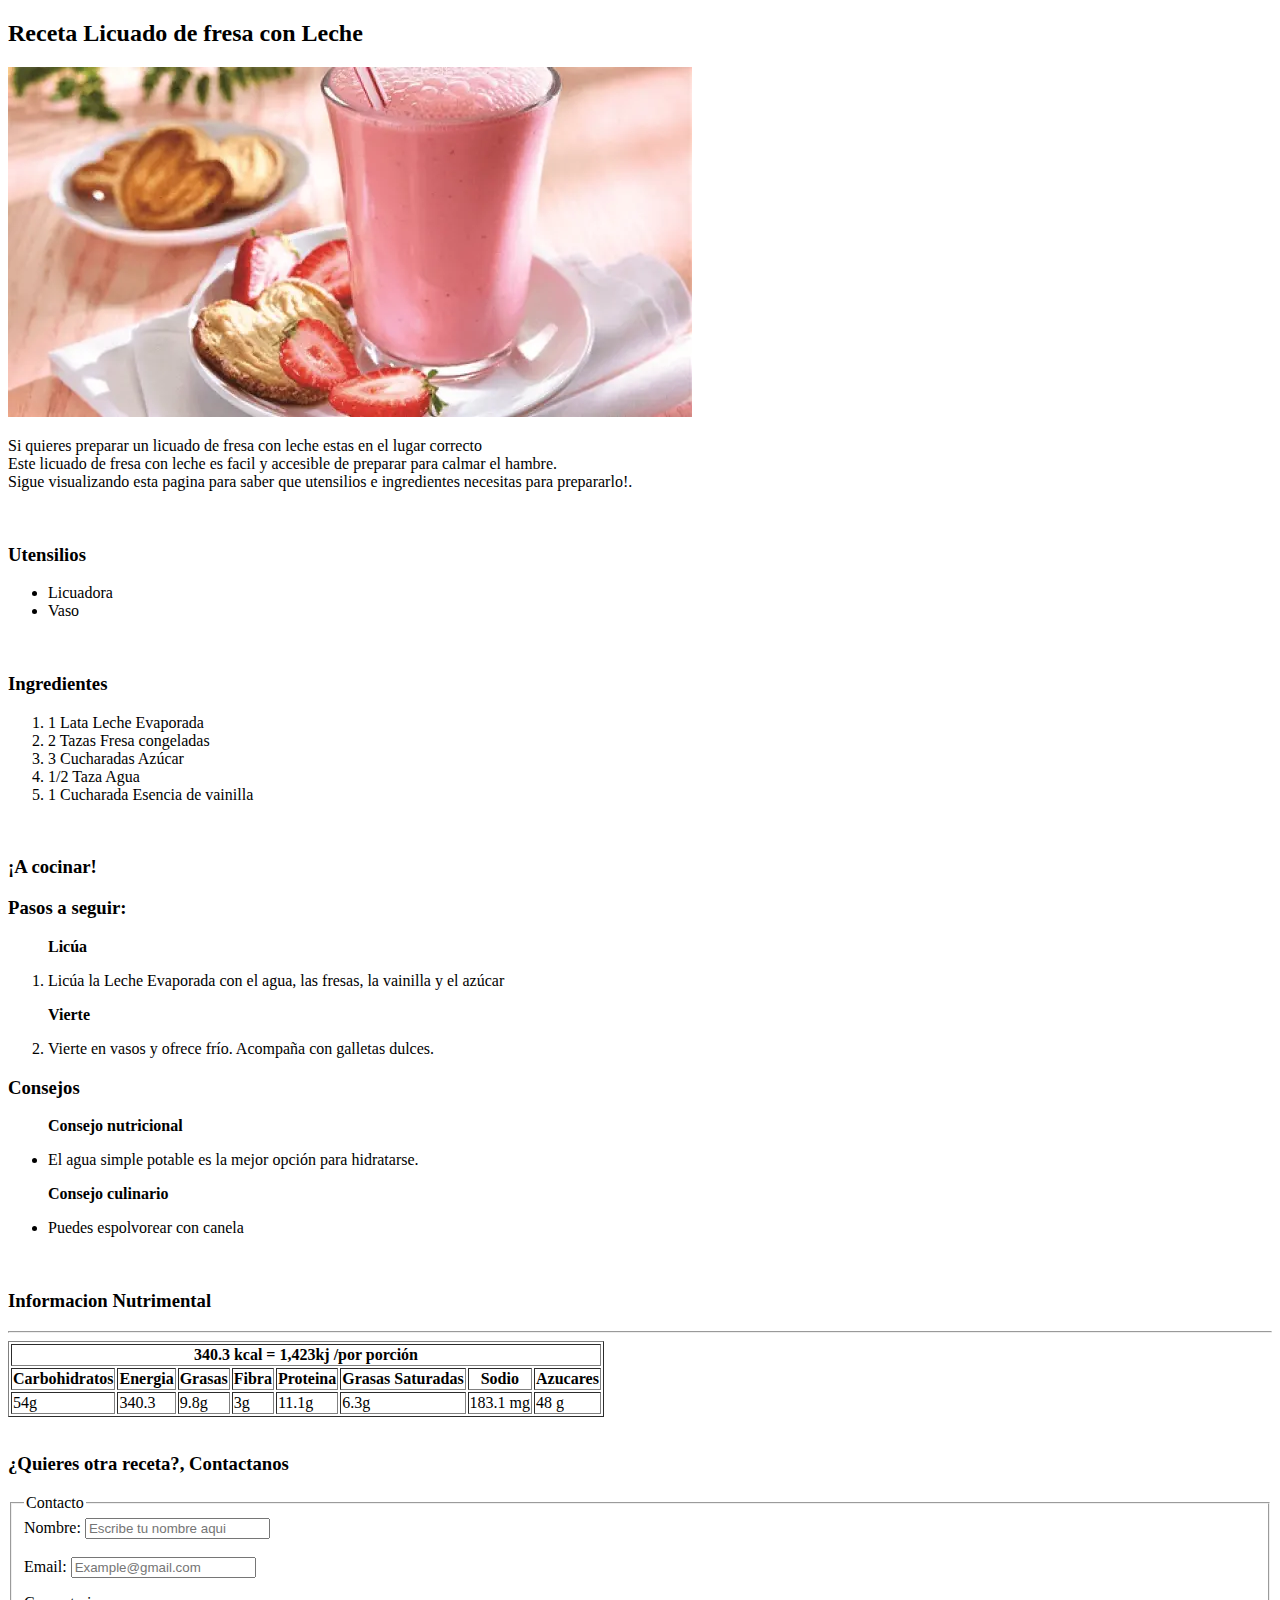
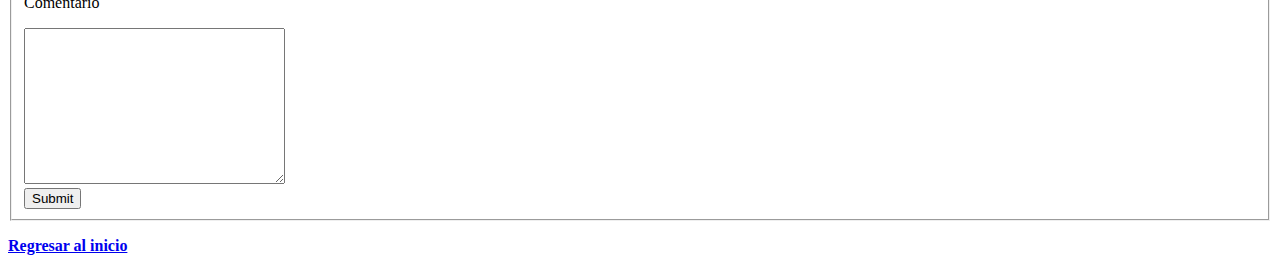
<file: Actividad-1.html>
<!DOCTYPE html>
<html lang="es">
<head>
    <meta charset="UTF-8">
    <meta name="viewport" content="width=device-width, initial-scale=1.0">
    <meta name="description" content="Receta de licuado">
    <meta name="keywords" content="Receta,Fresa,Leche">
    <title>Descubre como hacer un licuado de fresa con leche</title>
</head>
<body>
    <h2>Receta Licuado de fresa con Leche</h2>
    <img src="images/fresa.jpg" alt="licuado de fresa">
    <p>
        Si quieres preparar un licuado de fresa con leche estas en el lugar correcto <br>
        Este licuado de fresa con leche es facil y accesible de preparar para calmar el hambre. <br>
        Sigue visualizando esta pagina para saber que utensilios e ingredientes necesitas para prepararlo!.
    </p>
    <br>
    <h3>Utensilios</h3>
    <p>
        <ul>
            <li>Licuadora</li>  
            <li>Vaso</li>
        </ul>
    </p>
    <br>
    <h3>
        Ingredientes
    </h3>
    <ol type="1">
        <li>1 Lata Leche Evaporada</li>
        <li>2 Tazas Fresa congeladas</li>
        <li>3 Cucharadas Azúcar</li>
        <li>1/2 Taza Agua</li>
        <li>1 Cucharada Esencia de vainilla</li>
    </ol>
    <br>
    <h3>¡A cocinar!</h3>
    <h3>Pasos a seguir:</h3>
    <ol>
        <p><b>Licúa</b></p>
        <li>Licúa la Leche Evaporada con el agua, las fresas, la vainilla y el azúcar</li>
        <p><b>Vierte</b></p>
        <li>Vierte en vasos y ofrece frío. Acompaña con galletas dulces.</li>
    </ol>
    <h3>Consejos</h3>
    <ul>
        <p><b>Consejo nutricional</b></p>
        <li>El agua simple potable es la mejor opción para hidratarse.</li>
        <p><b>Consejo culinario</b></p>
        <li>Puedes espolvorear con canela</li>
    </ul>
    <br>
    <h3>Informacion Nutrimental</h3>
    <table border="1">
        <thead>

            <th colspan="8">340.3 kcal = 1,423kj /por porción </th>
            <tr>
                
                <th>Carbohidratos</th>
                <th>Energia</th>
                <th>Grasas</th>
                <th>Fibra</th>
                <th>Proteina</th>
                <th>Grasas Saturadas</th>
                <th>Sodio</th>
                <th>Azucares</th>                
            </tr>
            <hr>
            <body>
                <tr>
                    <td>54g</td>
                    <td>340.3</td>
                    <td>9.8g</td>
                    <td>3g</td>
                    <td>11.1g</td>
                    <td>6.3g</td>
                    <td>183.1 mg</td>
                    <td>48 g</td>
                </tr>
            </body>
        </thead>
    </table>
    <br>
    <h3>¿Quieres otra receta?, Contactanos</h3>
    <form action="">
        <fieldset>
            <legend>Contacto</legend>
            <label for="Nombre">Nombre:</label>
            <input type="text" name="Nombre" id="Nombre" placeholder="Escribe tu nombre aqui" required>
            <br>
            <br>
            <label for="Email">Email:</label>
            <input type="email" name="email" id="email" placeholder="Example@gmail.com" required>
            <p>Comentario</p>
            <textarea name="texto" id="texto" cols="30" rows="10"></textarea>
            <br>
            <input type="submit" name="Enviar" id="Enviar">
        </fieldset>
    </form>
    <p>
        <b>
            <a href="index.html" target="_parent">Regresar al inicio</a>
        </b>
    </p>
</body>
</html>
</file>
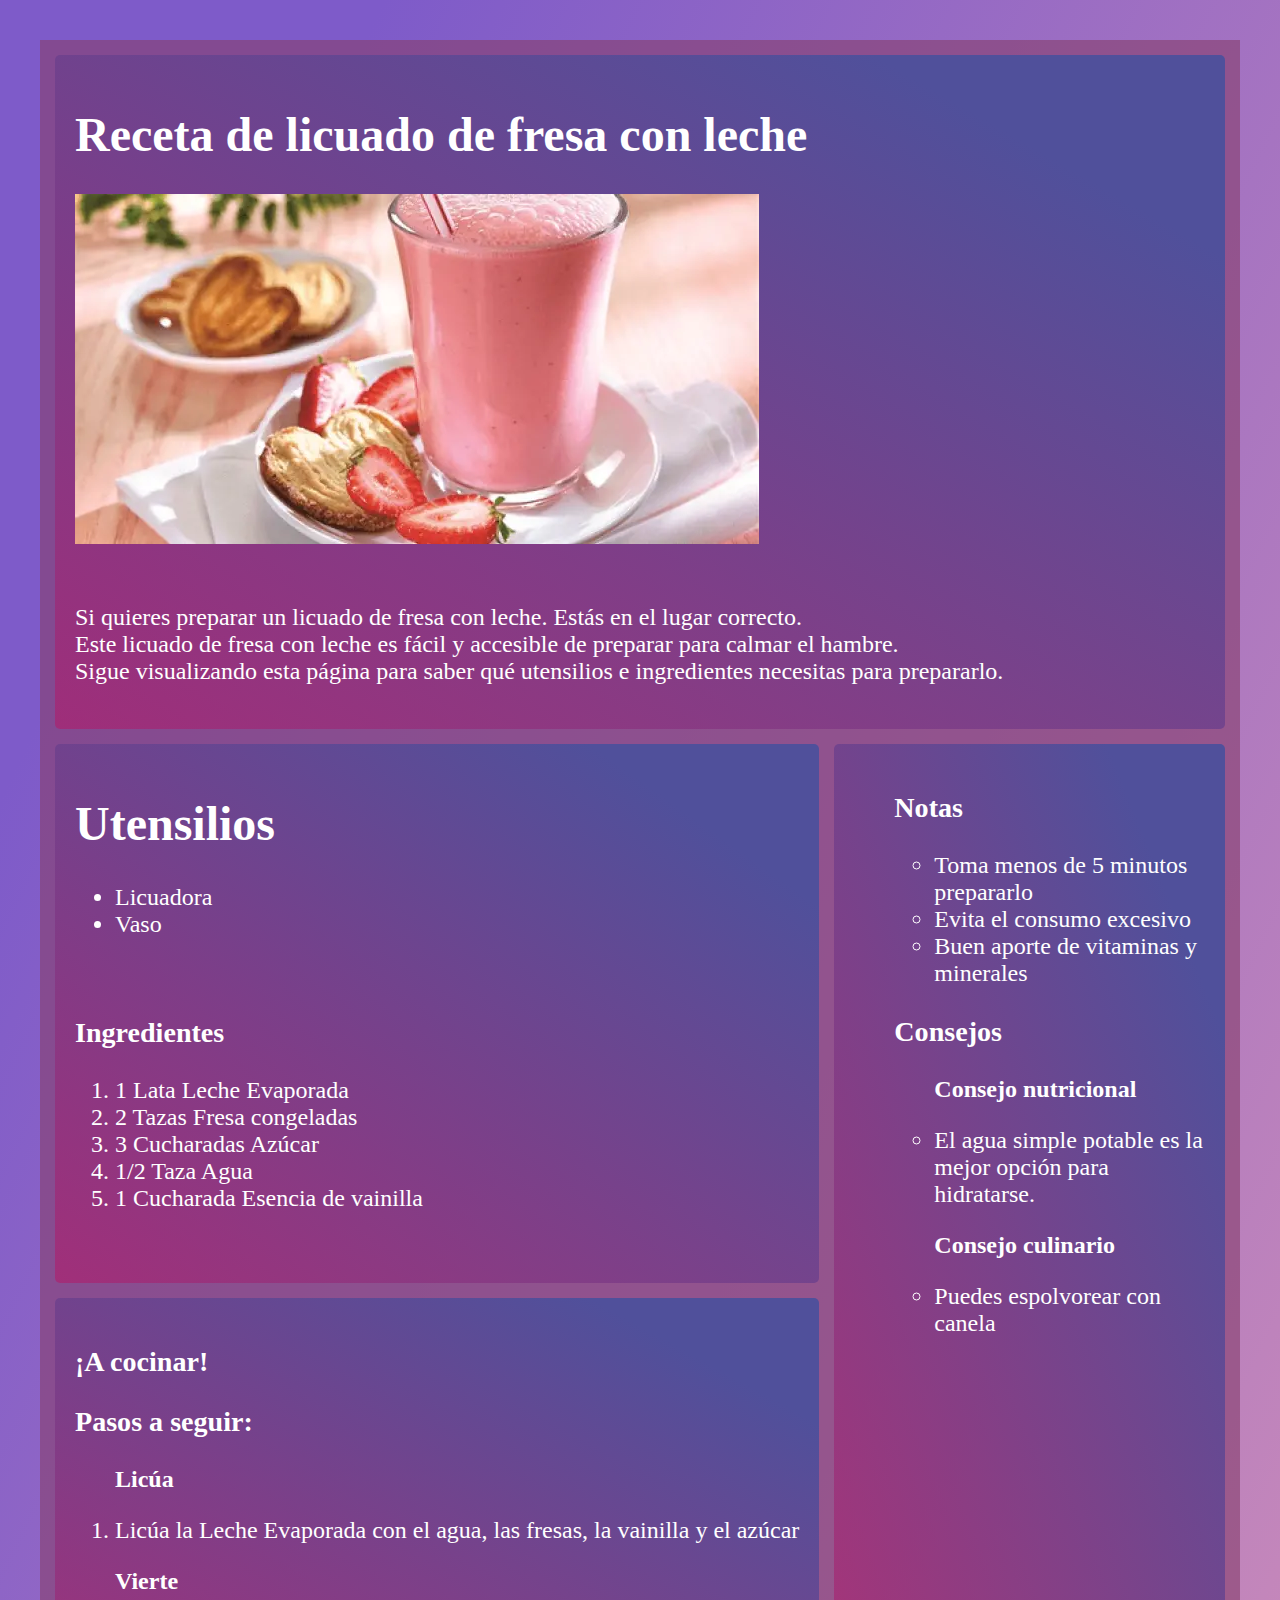
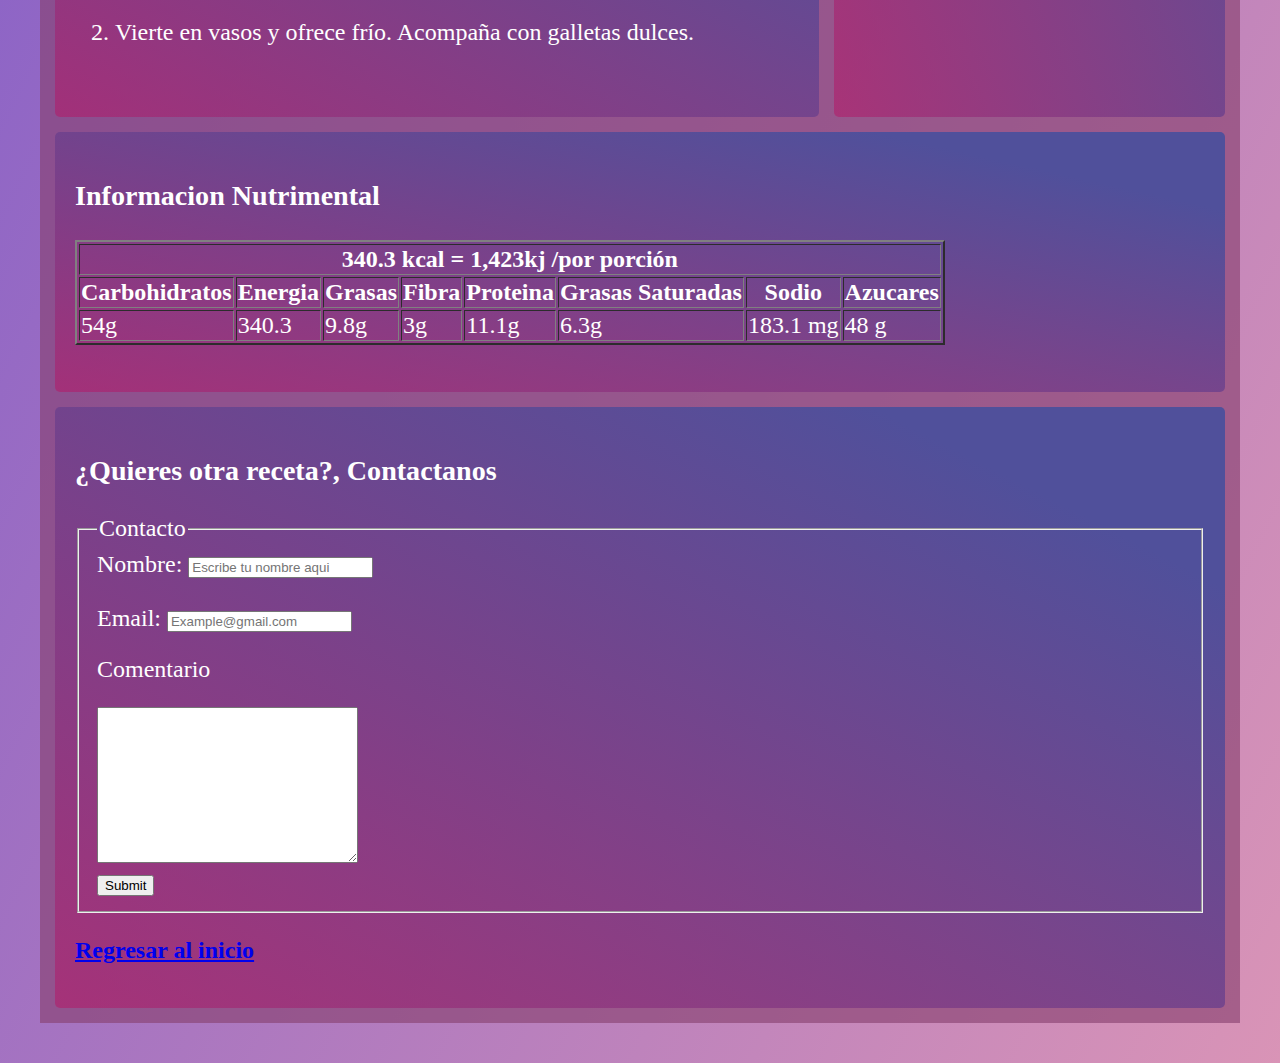
<file: Actividad-2.html>
<!DOCTYPE html>
<html lang="es">

<head>
    <meta charset="UTF-8">
    <meta name="viewport" content="width=device-width, initial-scale=1.0">
    <title>Actividad 2</title>
    <link rel="stylesheet" href="Actividad-2Styles.css">
</head>

<body>
    <div class="container">
        <div class="box header">
            <h1>Receta de licuado de fresa con leche</h1>
            <p>
            <div class="Imagen">
                <img src="images/fresa.jpg" alt="licuado de fresa">
            </div>
            <br>
            <br>
            Si quieres preparar un licuado de fresa con leche. Estás en el lugar correcto. <br>
            Este licuado de fresa con leche es fácil y accesible de preparar para calmar el hambre. <br>
            Sigue visualizando esta página para saber qué utensilios e ingredientes necesitas para prepararlo.
            </p>
        </div>
        <div class="box article">
            <div class="Utensilios">
                <h1>Utensilios</h1>
                <p>
                <ul>
                    <li>Licuadora</li>
                    <li>Vaso</li>
                </ul>
                </p>
            </div>

            <br>
            <div class="Ingredientes">
                <h3>
                    Ingredientes
                </h3>
                <ol type="1">
                    <li>1 Lata Leche Evaporada</li>
                    <li>2 Tazas Fresa congeladas</li>
                    <li>3 Cucharadas Azúcar</li>
                    <li>1/2 Taza Agua</li>
                    <li>1 Cucharada Esencia de vainilla</li>
                </ol>
            </div>
            <br>
        </div>
        <div class="box article">
            <div class="Pasos">
                <h3>¡A cocinar!</h3>
                <h3>Pasos a seguir:</h3>
                <ol>
                    <p><b>Licúa</b></p>
                    <li>Licúa la Leche Evaporada con el agua, las fresas, la vainilla y el azúcar</li>
                    <p><b>Vierte</b></p>
                    <li>Vierte en vasos y ofrece frío. Acompaña con galletas dulces.</li>
                </ol>

            </div>
            <br>
        </div>
        <div class="box aside">
            <ol>
                <p>
                <h3>Notas</h3>
                </p>
                <ul>
                    <li>Toma menos de 5 minutos prepararlo</li>
                    <li>Evita el consumo excesivo</li>
                    <li>Buen aporte de vitaminas y minerales</li>
                </ul>
                <h3>Consejos</h3>
                <ul>
                    <p><b>Consejo nutricional</b></p>
                    <li>El agua simple potable es la mejor opción para hidratarse.</li>
                    <p><b>Consejo culinario</b></p>
                    <li>Puedes espolvorear con canela</li>
                </ul>
            </ol>

        </div>
        <div class="box Info">
            <h3>Informacion Nutrimental</h3>
            <table class="Tabla" border="2">
                <thead align="centro">

                    <th colspan="8">340.3 kcal = 1,423kj /por porción </th>
                    <tr>
                        <th>Carbohidratos</th>
                        <th>Energia</th>
                        <th>Grasas</th>
                        <th>Fibra</th>
                        <th>Proteina</th>
                        <th>Grasas Saturadas</th>
                        <th>Sodio</th>
                        <th>Azucares</th>
                    </tr>

                    <body>
                        <tr>
                            <td>54g</td>
                            <td>340.3</td>
                            <td>9.8g</td>
                            <td>3g</td>
                            <td>11.1g</td>
                            <td>6.3g</td>
                            <td>183.1 mg</td>
                            <td>48 g</td>
                        </tr>
                    </body>
                </thead>
            </table>
            <br>
        </div>
        <div class="box footer">
            <div class="Form">
                <h3>¿Quieres otra receta?, Contactanos</h3>
                <form action="">
                    <fieldset>
                        <legend>Contacto</legend>
                        <label for="Nombre">Nombre:</label>
                        <input type="text" name="Nombre" id="Nombre" placeholder="Escribe tu nombre aqui" required>
                        <br>
                        <br>
                        <label for="Email">Email:</label>
                        <input type="email" name="email" id="email" placeholder="Example@gmail.com" required>
                        <p>Comentario</p>
                        <textarea name="texto" id="texto" cols="30" rows="10"></textarea>
                        <br>
                        <input type="submit" name="Enviar" id="Enviar">
                    </fieldset>
                </form>
                <p>
                    <b>
                        <a href="index.html" target="_parent">Regresar al inicio</a>
                    </b>
                </p>
            </div>
        </div>
    </div>
</body>
</html>
</file>
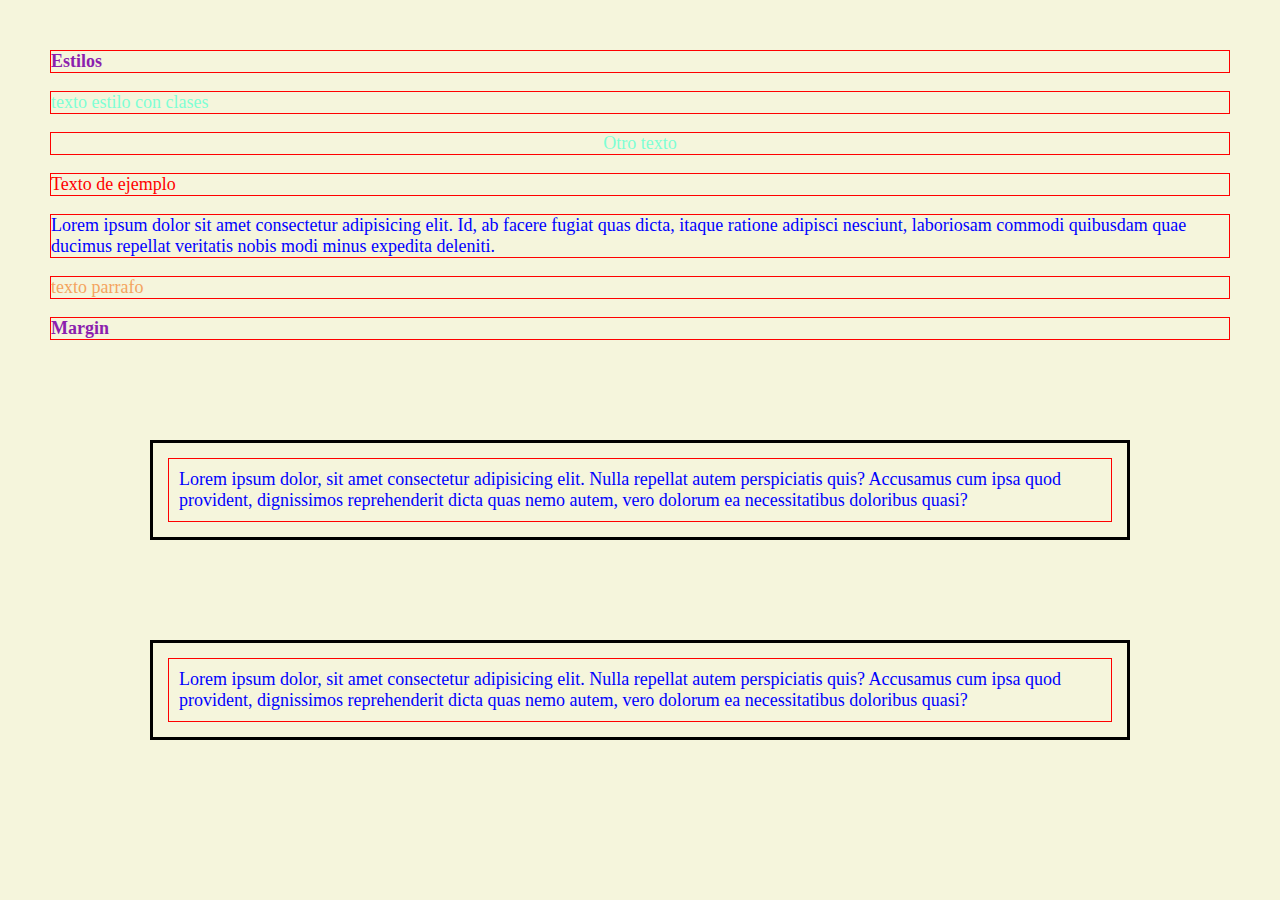
<file: estilos.html>
<!DOCTYPE html>
<html lang="es">
<head>
    <meta charset="UTF-8">
    <meta name="viewport" content="width=device-width, initial-scale=1.0">
    <title>Estilos</title>
    <link rel="stylesheet" href="style.css">
</head>
<body>
    <div>
        <h1>Estilos</h1>
        <p class="texto-verde">texto estilo con clases</p>
        <p class="texto-verde centro">Otro texto</p>
        <p id="texto">Texto de ejemplo</p>
        <p>Lorem ipsum dolor sit amet consectetur adipisicing elit. Id, ab facere fugiat quas dicta, itaque ratione 
            adipisci nesciunt, laboriosam commodi quibusdam quae ducimus repellat veritatis nobis modi minus expedita deleniti.</p>
        <p style="color: sandybrown;">texto parrafo</p>
        
        <h1>Margin</h1>

        <div class="Margin1">
            <p> Lorem ipsum dolor, sit amet consectetur adipisicing elit. Nulla repellat autem perspiciatis quis? Accusamus
                 cum ipsa quod provident, dignissimos reprehenderit dicta quas nemo autem, vero dolorum ea necessitatibus doloribus quasi?</p>
            
        </div>
        
        <div class="Margin1">
            <p> Lorem ipsum dolor, sit amet consectetur adipisicing elit. Nulla repellat autem perspiciatis quis? Accusamus
                 cum ipsa quod provident, dignissimos reprehenderit dicta quas nemo autem, vero dolorum ea necessitatibus doloribus quasi?</p>
            
        </div>
    </div>
</body>
</html>
</file>
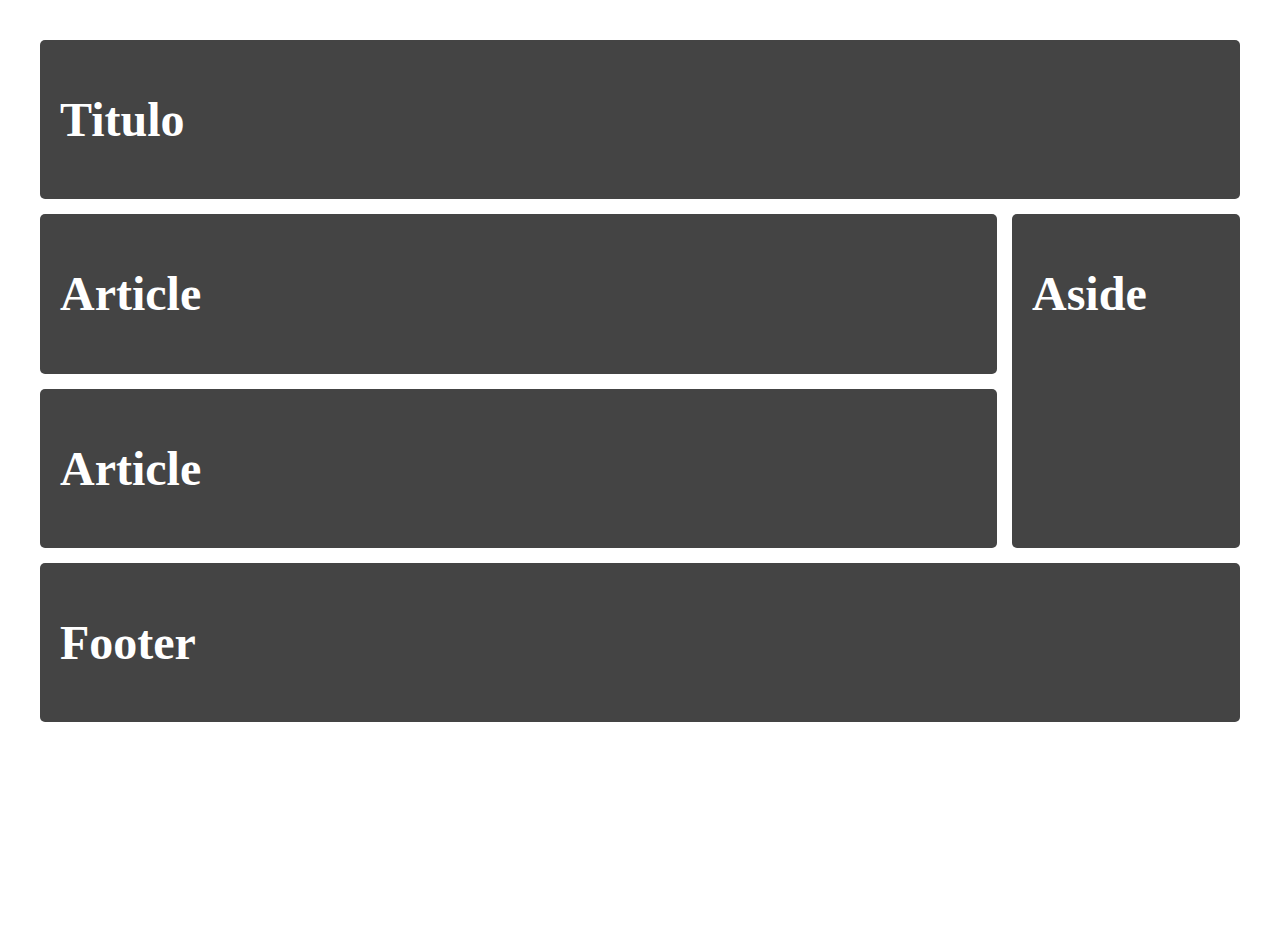
<file: Grid.html>
<!DOCTYPE html>
<html lang="es">
<head>
    <meta charset="UTF-8">
    <meta name="viewport" content="width=device-width, initial-scale=1.0">
    <title>Grid-CSS</title>
    <link rel="stylesheet" href="GridStyle.css">
</head>
<body>
    <div class="container">
        <div class="box header">
            <h1>Titulo</h1>
        </div>
        <div class="box article">
            <h1>Article</h1>
        </div>
        <div class="box article">
            <h1>Article</h1>
        </div>
        <div class="box aside">
            <h1>Aside</h1>
        </div>
        <div class="box footer">
            <h1>Footer</h1>
        </div>
    </div>
</body>
</html>
</file>
<file: Actividad-2Styles.css>
body{
    margin: 40px;
    background: linear-gradient(to top left,#b939798a, rgb(126, 91, 201) 85%);

}
.box{
    background: linear-gradient(to top right,#b616668a, rgb(80, 80, 155) 85%);
    color: #fff;
    border-radius: 5px;
    padding: 20px;
    font-size: 150%;
}
.container{
    display: grid;
    grid-template-columns: 1fr 1fr 1fr 1fr 1fr 1fr;
    grid-template-rows: 1fr 1fr 1fr 1fr 1fr 1fr;
    padding: 15px;
    background-color: #86406e9f;
    color: #444;
    grid-gap: 15px;
    grid-template-columns: auto auto auto; 
    grid-template-rows: auto auto auto; 
}
.header{
    grid-column: 1/6;
}
.article{
    grid-column: 1/5;
}
.aside{
    grid-column: 5/6;
    grid-row: 2/4;
    
}
.footer{
    grid-column: 1/6;
}
.Info{
    grid-column: 1/6;
}
</file>
<file: style.css>
*{
    font-size: large;
}
p{
    color: blue;
    border: 1px solid red;
}
#texto{
    color: red;
}
.texto-verde{
    color: aquamarine;
}
.centro{
    text-align: center;
}
h1{
    color: #8C1FAE;
    border: 1px solid red;
}
/* body{
    background-color: antiquewhite;
    background-image: url(https://camo.githubusercontent.com/ecb408d3eff24d1a8825ef31a22ba7171d1f970e8b6a6ca72bd7e7daa9ffd9eb/68747470733a2f2f692e706f7374696d672e63632f6d32596d397158742f3133303533333936382d64373937653833642d653634332d346336322d393236342d3764343663326236376234382e706e67);
    background-repeat: no-repeat;
} */
body{
    background-color: beige;
    margin: 50px;
}
.Margin1{
    margin: 100px;
    border: black solid;
}
.Margin1 > p{
    margin: 15px;
    padding: 10px;
}
</file>
<file: GridStyle.css>
body{
    margin: 40px;
}
.box{
    background-color: #444;
    color: #fff;
    border-radius: 5px;
    padding: 20px;
    font-size: 150%;
}
.container{
    display: grid;
    grid-template-columns: 1fr 1fr 1fr 1fr 1fr;
    grid-template-rows: 1fr 1fr 1fr 1fr 1fr;
    background-color: #fff;
    color: #444;
    grid-gap: 15px;
}
.header{
    grid-column: 1/6;
}
.article{
    grid-column: 1/5;
}
.aside{
    grid-column: 5/6;
    grid-row: 2/4; 
}
.footer{
    grid-column: 1/6;
}
</file>
